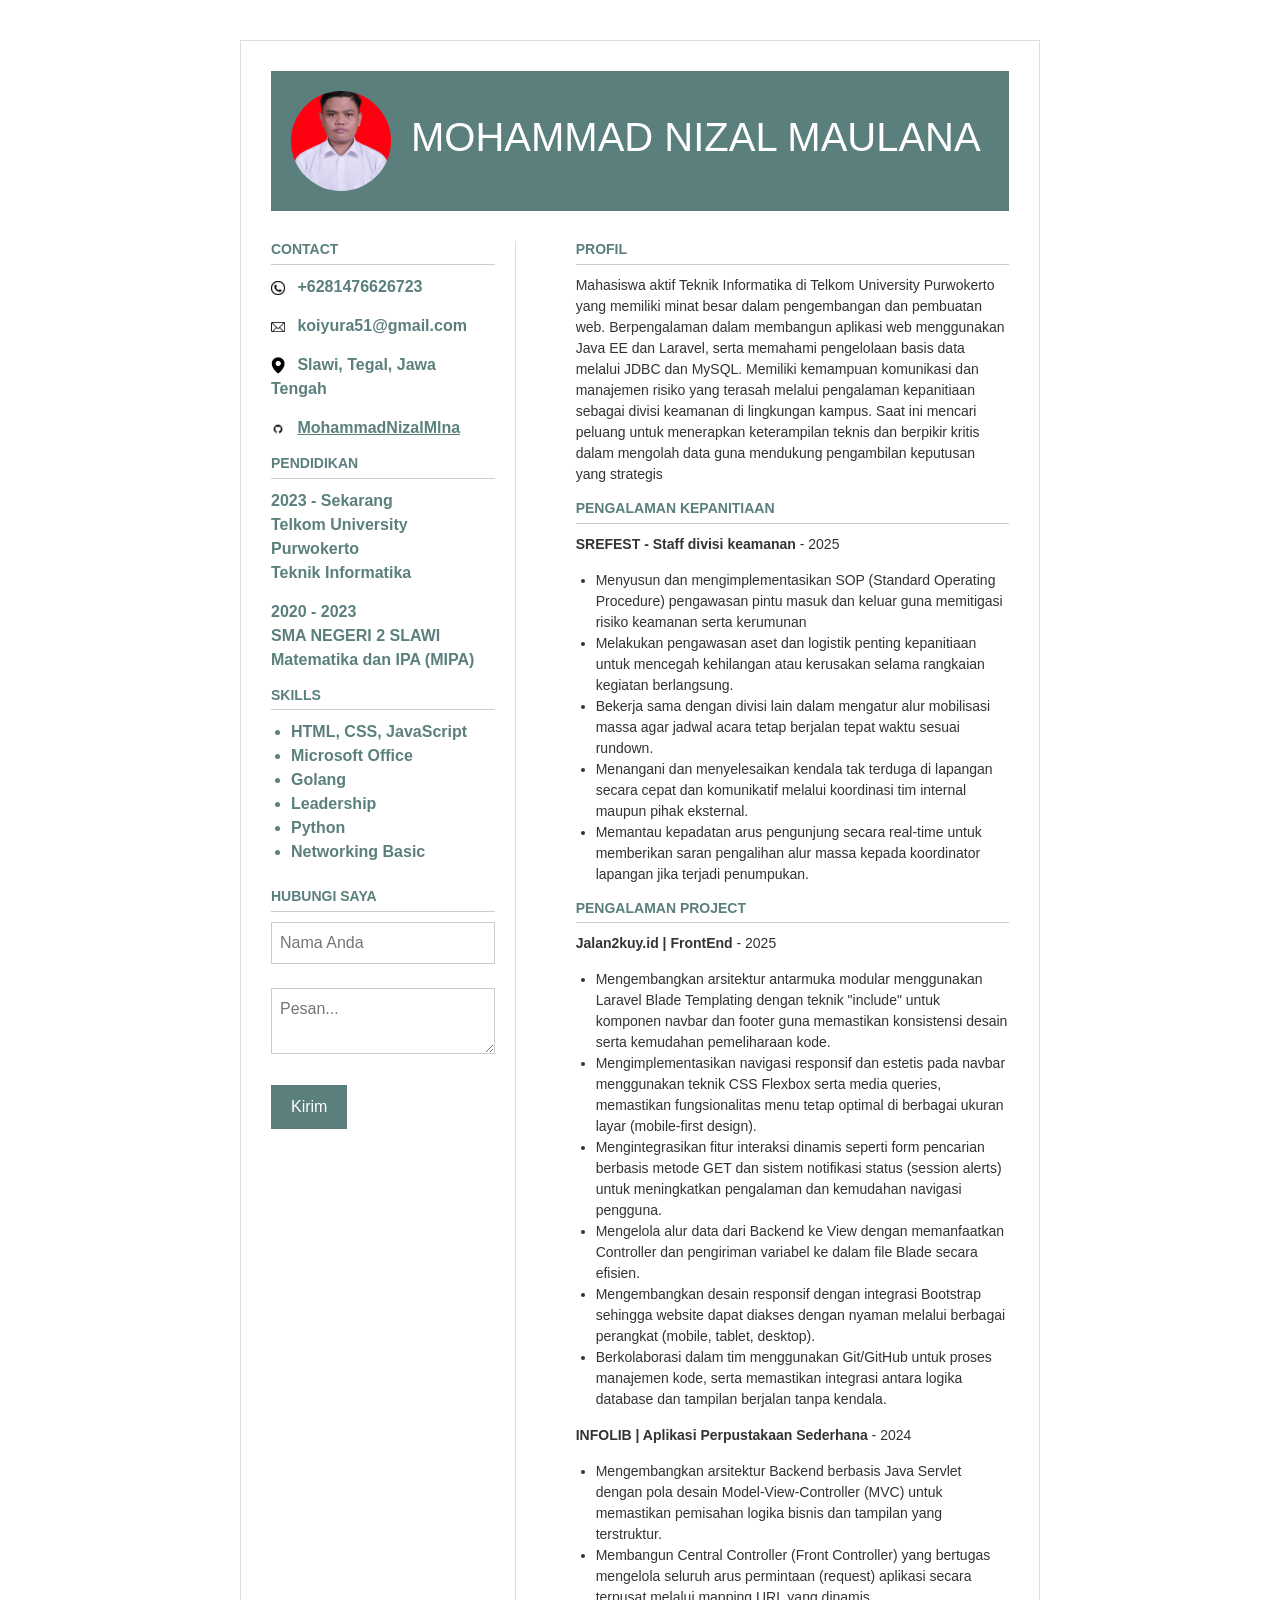
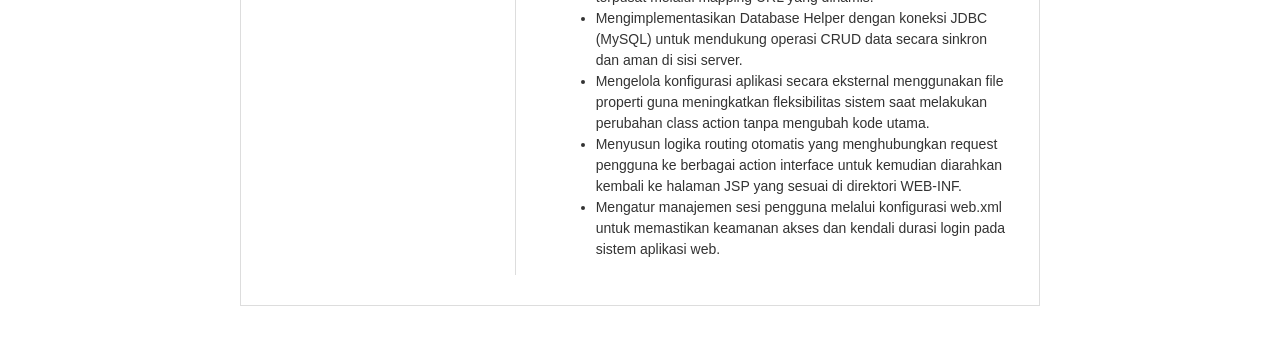
<file: tugas cv/index.html>
<!DOCTYPE html>
<html lang="id">
<head>
    <meta charset="UTF-8" />
    <meta name="viewport" content="width=device-width, initial-scale=1.0" />
    <title>CV Mohammad Nizal Maulana</title>
    <link href="https://cdn.jsdelivr.net/npm/bootstrap@5.3.3/dist/css/bootstrap.min.css" rel="stylesheet" />
    <link rel="stylesheet" href="style.css" />
</head>
<body>
    <div class="container">
        <div class="header">
            <div class="photo-wrapper">
                <img src="./assets/profil.jpg" alt="Foto Profil" class="profile-img" />
            </div>
            <div class="name-banner">
                <h1 class="name">MOHAMMAD NIZAL MAULANA</h1>
            </div>
        </div>

        <div class="content">
            <div class="left-column">
                <section class="section">
                    <h2 class="section-title">CONTACT</h2>
                    <p><img src="assets/phone.png" class="icon" /> +6281476626723</p>
                    <p><img src="assets/mail.png" class="icon" /> koiyura51@gmail.com</p>
                    <p><img src="assets/location.png" class="icon" /> Slawi, Tegal, Jawa Tengah</p>
                    <p>
                        <img src="assets/github.png" class="icon" />
                        <a href="https://github.com/MohammadNizalMlna">MohammadNizalMlna</a>
                    </p>
                </section>

                <section class="section">
                    <h2 class="section-title">PENDIDIKAN</h2>
                    <p>
                        <strong>2023 - Sekarang</strong><br />
                        Telkom University Purwokerto<br />
                        Teknik Informatika
                    </p>
                    <p>
                        <strong>2020 - 2023</strong><br />
                        SMA NEGERI 2 SLAWI<br />
                        Matematika dan IPA (MIPA)
                    </p>
                </section>

                <section class="section">
                    <h2 class="section-title">SKILLS</h2>
                    <ul>
                        <li>HTML, CSS, JavaScript</li>
                        <li>Microsoft Office</li>
                        <li>Golang</li>
                        <li>Leadership</li>
                        <li>Python</li>
                        <li>Networking Basic</li>
                    </ul>
                </section>
                <section class="section mt-4">
                    <h2 class="section-title">HUBUNGI SAYA</h2>
                    <form id="contactForm">
                        <input type="text" id="nama" placeholder="Nama Anda" required><br><br>
                        <textarea id="pesan" placeholder="Pesan..." required></textarea><br><br>
                        <button type="submit">Kirim</button>
                    </form>
                    <p id="hasil"></p>
                </section>
            </div>

            <div class="right-column">
                <section class="section">
                    <h2 class="section-title">PROFIL</h2>
                    <p>
                        Mahasiswa aktif Teknik Informatika di Telkom University Purwokerto yang memiliki minat besar dalam pengembangan dan pembuatan web. Berpengalaman dalam membangun aplikasi web menggunakan Java EE dan Laravel, serta memahami pengelolaan basis data melalui JDBC dan MySQL. Memiliki kemampuan komunikasi dan manajemen risiko yang terasah melalui pengalaman kepanitiaan sebagai divisi keamanan di lingkungan kampus. Saat ini mencari peluang untuk menerapkan keterampilan teknis dan berpikir kritis dalam mengolah data guna mendukung pengambilan keputusan yang strategis
                    </p>
                </section>

                <section class="section">
                    <h2 class="section-title">PENGALAMAN KEPANITIAAN</h2>
                    <p><strong>SREFEST - Staff divisi keamanan</strong> - 2025</p>
                    <ul>
                        <li>Menyusun dan mengimplementasikan SOP (Standard Operating Procedure) pengawasan pintu masuk dan keluar guna memitigasi risiko keamanan serta kerumunan</li>
                        <li>Melakukan pengawasan aset dan logistik penting kepanitiaan untuk mencegah kehilangan atau kerusakan selama rangkaian kegiatan berlangsung.</li>
                        <li>Bekerja sama dengan divisi lain dalam mengatur alur mobilisasi massa agar jadwal acara tetap berjalan tepat waktu sesuai rundown.</li>
                        <li>Menangani dan menyelesaikan kendala tak terduga di lapangan secara cepat dan komunikatif melalui koordinasi tim internal maupun pihak eksternal.</li>
                        <li>Memantau kepadatan arus pengunjung secara real-time untuk memberikan saran pengalihan alur massa kepada koordinator lapangan jika terjadi penumpukan.</li>
                    </ul>
                </section>

                <section class="section">
                    <h2 class="section-title">PENGALAMAN PROJECT</h2>
                    <p><strong>Jalan2kuy.id | FrontEnd</strong> - 2025</p>
                    <ul>
                        <li>Mengembangkan arsitektur antarmuka modular menggunakan Laravel Blade Templating dengan teknik "include" untuk komponen navbar dan footer guna memastikan konsistensi desain serta kemudahan pemeliharaan kode.</li>
                        <li>Mengimplementasikan navigasi responsif dan estetis pada navbar menggunakan teknik CSS Flexbox serta media queries, memastikan fungsionalitas menu tetap optimal di berbagai ukuran layar (mobile-first design).</li>
                        <li>Mengintegrasikan fitur interaksi dinamis seperti form pencarian berbasis metode GET dan sistem notifikasi status (session alerts) untuk meningkatkan pengalaman dan kemudahan navigasi pengguna.</li>
                        <li>Mengelola alur data dari Backend ke View dengan memanfaatkan Controller dan pengiriman variabel ke dalam file Blade secara efisien.</li>
                        <li>Mengembangkan desain responsif dengan integrasi Bootstrap sehingga website dapat diakses dengan nyaman melalui berbagai perangkat (mobile, tablet, desktop).</li>
                        <li>Berkolaborasi dalam tim menggunakan Git/GitHub untuk proses manajemen kode, serta memastikan integrasi antara logika database dan tampilan berjalan tanpa kendala.</li>
                    </ul>
                    <p><strong>INFOLIB | Aplikasi Perpustakaan Sederhana</strong> - 2024</p>
                    <ul>
                        <li>Mengembangkan arsitektur Backend berbasis Java Servlet dengan pola desain Model-View-Controller (MVC) untuk memastikan pemisahan logika bisnis dan tampilan yang terstruktur.</li>
                        <li>Membangun Central Controller (Front Controller) yang bertugas mengelola seluruh arus permintaan (request) aplikasi secara terpusat melalui mapping URL yang dinamis.</li>
                        <li>Mengimplementasikan Database Helper dengan koneksi JDBC (MySQL) untuk mendukung operasi CRUD data secara sinkron dan aman di sisi server.</li>
                        <li>Mengelola konfigurasi aplikasi secara eksternal menggunakan file properti guna meningkatkan fleksibilitas sistem saat melakukan perubahan class action tanpa mengubah kode utama.</li>
                        <li>Menyusun logika routing otomatis yang menghubungkan request pengguna ke berbagai action interface untuk kemudian diarahkan kembali ke halaman JSP yang sesuai di direktori WEB-INF.</li>
                        <li>Mengatur manajemen sesi pengguna melalui konfigurasi web.xml untuk memastikan keamanan akses dan kendali durasi login pada sistem aplikasi web.</li>
                    </ul>
                </section>
            </div>
        </div>
    </div>
    <script src="script.js"></script>
</body>
</html>
</file>
<file: tugas cv/style.css>
/* ================= RESET ================= */
* {
    margin: 0;
    padding: 0;
    box-sizing: border-box;
}

/* ================= BODY ================= */
body {
    font-family: sans-serif;
    background-color: #ffffff;
    padding: 40px 0;
    display: flex;
    justify-content: center;
}

/* ================= CONTAINER ================= */
.container {
    width: 800px;
    background-color: #ffffff;
    border: 1px solid #dddddd;
    padding: 30px;
}

/* ================= HEADER ================= */
.header {
    background-color: #5a7f7c;
    color: white;
    display: flex;
    align-items: center;
    padding: 20px;
    font-size: 20px;
    font-weight: bold;
    position: relative;
}

.profile-img {
    width: 100px;
    height: 100px;
    margin-right: 20px;
    border-radius: 50%;
    object-fit: cover;
    background-color: white;
}

/* ================= CONTENT ================= */
.content {
    display: flex;
    gap: 40px;
    margin-top: 30px;
}

/* ================= LEFT COLUMN ================= */
.left-column {
    width: 35%;
    padding-right: 20px;
    border-right: 1px solid #dddddd;
    color: #5a7f7c;
    font-weight: 600;
}

/* ================= RIGHT COLUMN ================= */
.right-column {
    width: 65%;
    padding-left: 20px;
    color: #333333;
    font-size: 14px;
    font-weight: 400;
}

/* ================= SECTION TITLE ================= */
h2 {
    font-size: 14px;
    font-weight: 700;
    color: #5a7f7c;
    margin-bottom: 10px;
    padding-bottom: 6px;
    border-bottom: 1px solid #cccccc;
}

/* ================= TEXT ================= */
p,
ul {
    margin-bottom: 15px;
    line-height: 1.5;
}

ul {
    padding-left: 20px;
    list-style-type: disc;
}

/* ================= LINK ================= */
a {
    color: #5a7f7c;
    text-decoration: underline;
}

/* ================= ICON ================= */
.icon {
    width: 14px;
    margin-right: 8px;
    vertical-align: middle;
}

/* ================= CONTACT ================= */
.contact-item {
    display: flex;
    align-items: center;
    margin-bottom: 12px;
    font-size: 14px;
    font-weight: 400;
    color: #555555;
}

.contact-item img {
    width: 16px;
    margin-right: 8px;
}
input, textarea {
    width: 100%;
    padding: 8px;
    border: 1px solid #ccc;
}

button {
    background: #5a7f7c;
    color: white;
    border: none;
    padding: 10px 20px;
    cursor: pointer;
}

button:hover {
    background: #456663;
}
</file>
